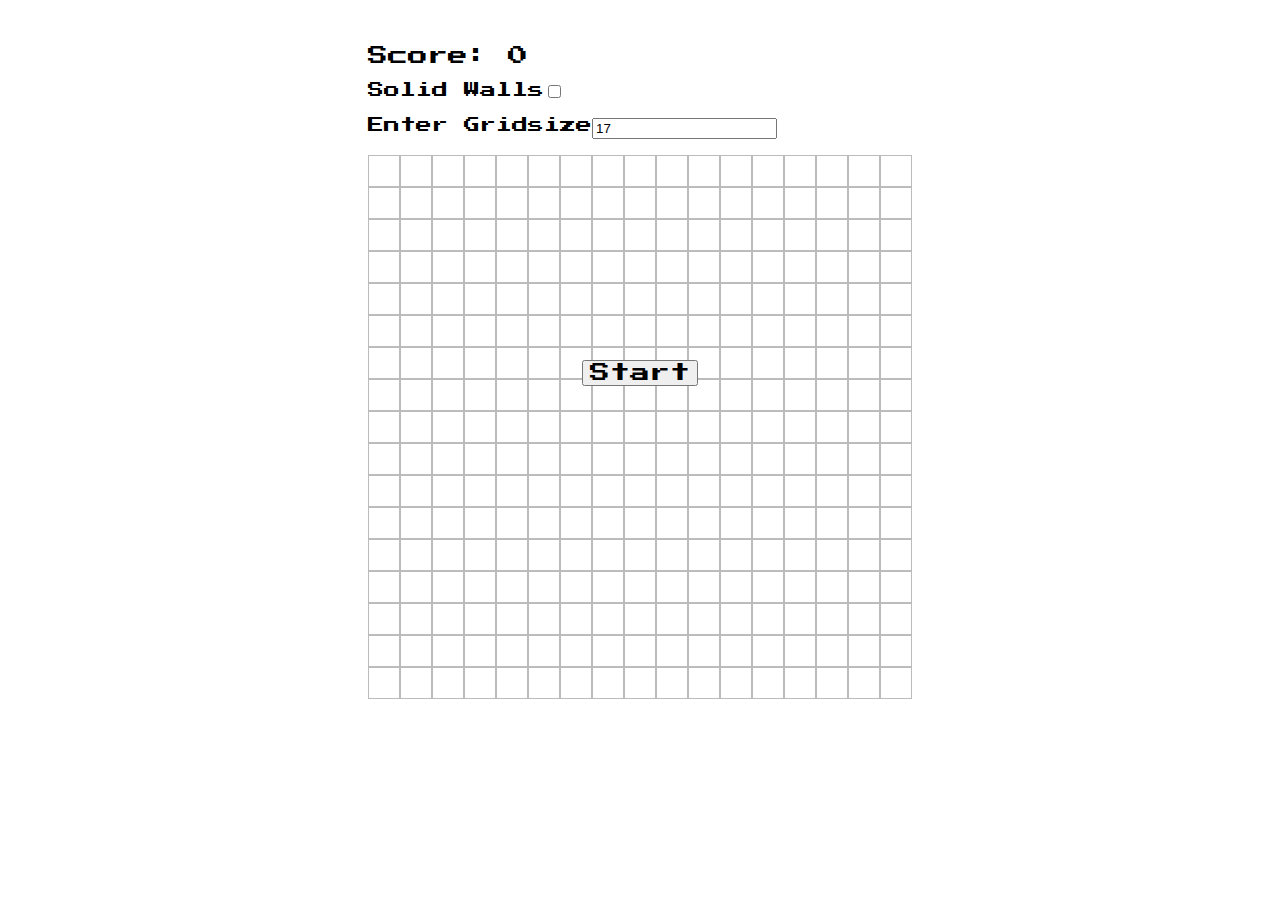
<file: snake.html>
<!DOCTYPE html>
<html>
<head>
    <meta charset='utf-8'>
    <meta http-equiv='X-UA-Compatible' content='IE=edge'>
    <title>Page Title</title>
    <meta name='viewport' content='width=device-width, initial-scale=1'>
    <link rel='stylesheet' type='text/css' media='screen' href='snake.css'>
    <script src='snake.js'></script>
</head>
<body onload="drawGrid()">
<div id="wrapper">
<button id="start" type="button" onclick=validGrid()>Start</button>
<div id="gameState"></div>
<div id="innerWrapper">
<div id="score">Score: 0</div>
<p>Solid Walls<input type="checkbox" id="solidWalls"></p>
<p>Enter Gridsize<input type="text" id="gridSize" value="17"></p>
<div id="grid"></div></div></div>   

</body>
</html>
</file>
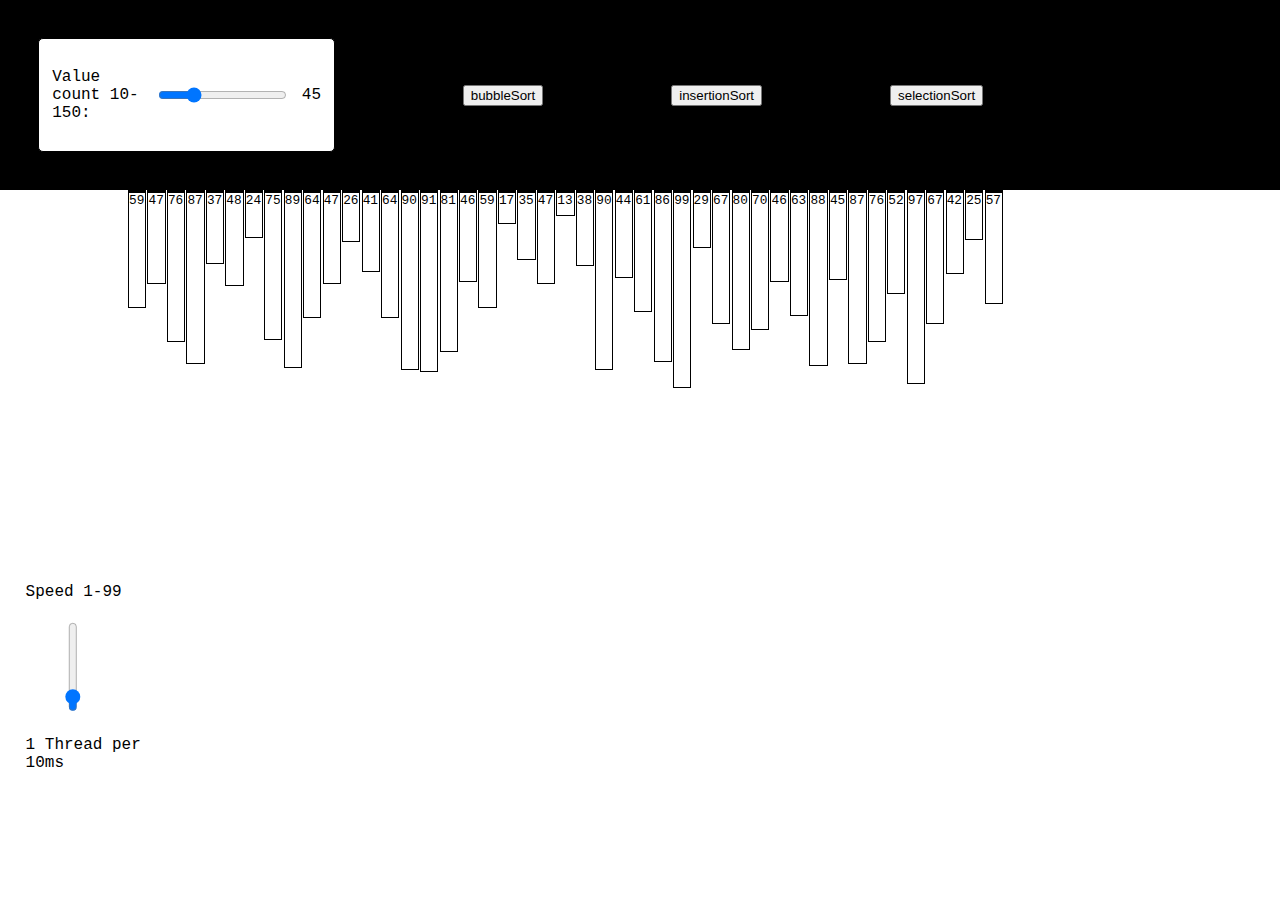
<file: sorting.html>
<!DOCTYPE html>
<html>

<head>
    <meta charset='utf-8'>
    <meta http-equiv='X-UA-Compatible' content='IE=edge'>
    <title>Page Title</title>
    <meta name='viewport' content='width=device-width, initial-scale=1'>
    <link rel='stylesheet' type='text/css' media='screen' href='sorting.css'>
    <script src='sorting.js'></script>
</head>

<body>
    <header>
        <div id="wrp">
        <p>Value count 10-150:</p>
        <input type="range" id="slider" value="45" min="10" max="150">
        <div id="values"></div> 
        </div>

        
        <input type="button" value="bubbleSort" id="sortButton" onclick="bubbleSort()">  
        <input type="button" value="insertionSort" id="sortButton" onclick="insertionSort()">
        <input type="button" value="selectionSort" id="sortButton" onclick="selectionSort()">    

    </header>
    <wrapper id="wrapper">

    </wrapper>
    <div id="speedBox">
        <div>Speed 1-99</div>
        <input type="range" id="speed" value="10" min="1" max="99">
        <div>1 Thread per</div>
        <div id="speedValues"></div>
    </div>
</body>
<script>
    slider = document.getElementById("slider");
    document.getElementById("values").innerHTML = document.getElementById("slider").value;
    genArray(document.getElementById("slider").value);
    slider.oninput = function () {
        document.getElementById("values").innerHTML = document.getElementById("slider").value;
        genArray(document.getElementById("slider").value);
    }
    speedDom = document.getElementById("speed");
    document.getElementById("speedValues").innerHTML = document.getElementById("speed").value+"ms";
    speedDom.oninput = function (){
    document.getElementById("speedValues").innerHTML = document.getElementById("speed").value+"ms";
    changeSpeed(document.getElementById("speed").value)
    }
 
</script>

</html>
</file>
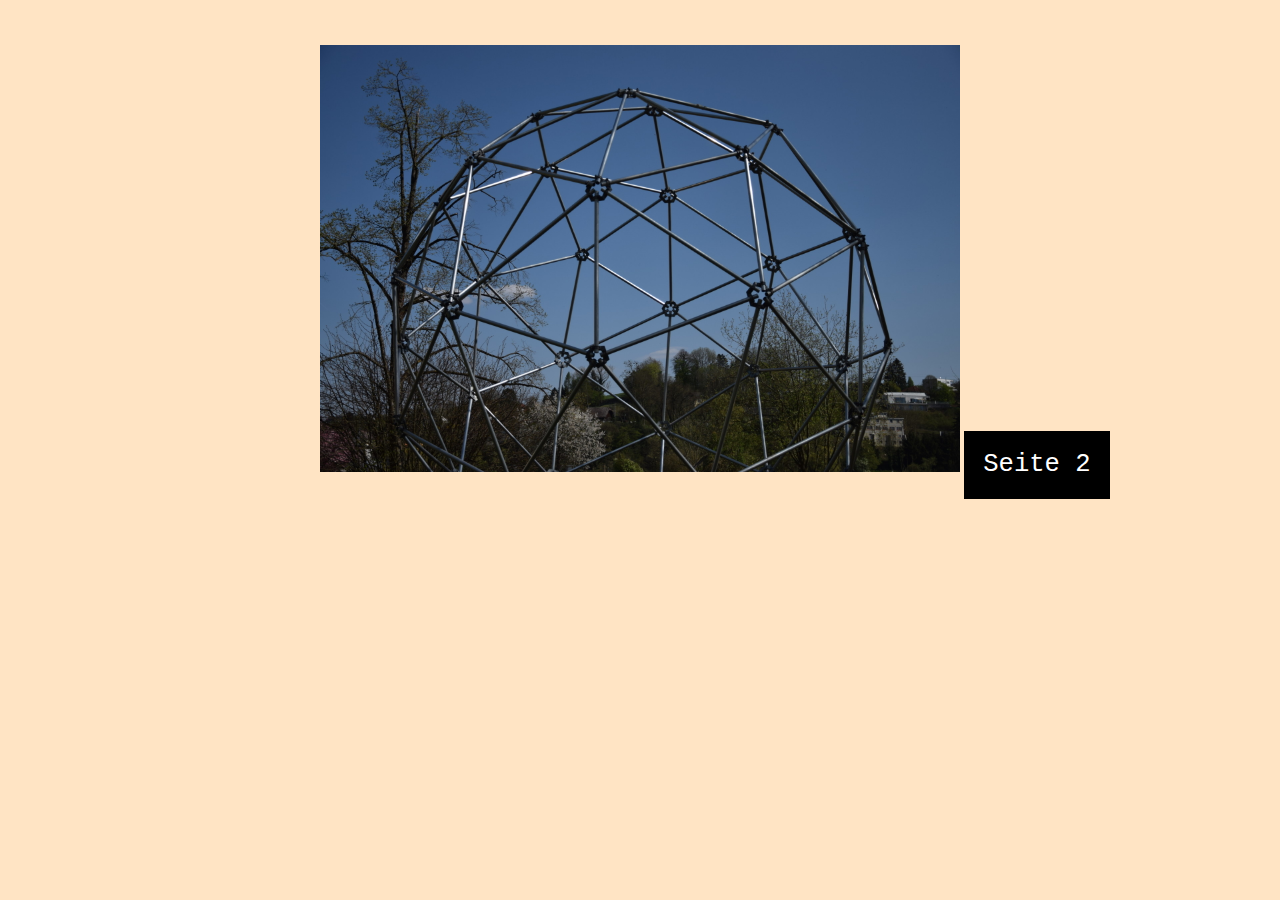
<file: ResponsivePictures/Responsiv1.html>
<!DOCTYPE html>
<html>
<head>
    <meta charset='utf-8'>
    <meta http-equiv='X-UA-Compatible' content='IE=edge'>
    <title>Page Title</title>
    <meta name='viewport' content='width=device-width, initial-scale=1'>
</head>
<style>

body{
background-color: bisque;
margin:0;
padding:0;
}
#img{
    width:50vw;
    margin-left:25vw;
    margin-top:5vh;
}
#button{
    text-decoration: none;
    font-size: 2vw;
    font-family: 'Courier New', Courier, monospace;
    color:white;
    background-color: black;
    padding:1.5vw;
}
#button:hover{
    background-color: bisque;
    color:black;
}

</style>
<body>
    <img id="img" sizes="(max-width: 1920px) 100vw, 1920px" src="Valentin_Seeger_MusterStrukturen_DSC_0291_jxlnge_c_scale,w_1920.jpg" alt=""> 
    <a id="button" href="./Responsiv2.html">Seite 2</a>
</body>
</html>
</file>
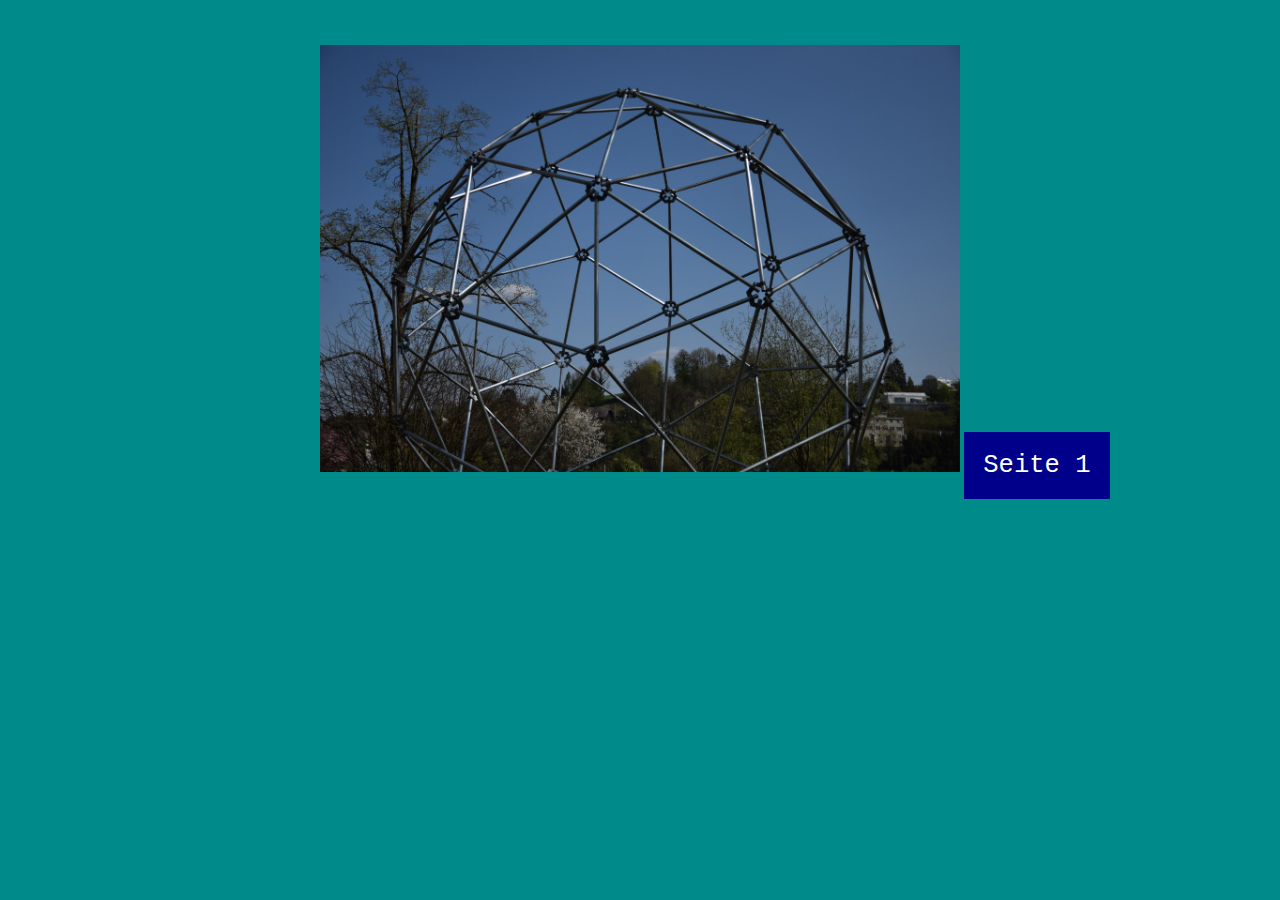
<file: ResponsivePictures/Responsiv2.html>
<!DOCTYPE html>
<html>
<head>
    <meta charset='utf-8'>
    <meta http-equiv='X-UA-Compatible' content='IE=edge'>
    <title>ResponsivPictures</title>
    <meta name='viewport' content='width=device-width, initial-scale=1'>

</head>
<style>
    body{
        padding:0;
        margin:0;
        background-color:darkcyan;
    }
    #img{
        width:50vw;
        margin-left:25vw;
        margin-top:5vh;
    }
    #button{
    text-decoration: none;
    font-size: 2vw;
    font-family: 'Courier New', Courier, monospace;
    color:white;
    background-color: darkblue;
    padding:1.5vw;
    }
    #button:hover{
    background-color: darkcyan;
    color:white;
}
</style>
<body>

   
    <img id="img" sizes="(max-width: 1920px) 100vw, 1920px"
    srcset="
    Valentin_Seeger_MusterStrukturen_DSC_0291_jxlnge_c_scale,w_400.jpg 400w,
    Valentin_Seeger_MusterStrukturen_DSC_0291_jxlnge_c_scale,w_807.jpg 807w,
    Valentin_Seeger_MusterStrukturen_DSC_0291_jxlnge_c_scale,w_1105.jpg 1105w,
    Valentin_Seeger_MusterStrukturen_DSC_0291_jxlnge_c_scale,w_1363.jpg 1363w,
    Valentin_Seeger_MusterStrukturen_DSC_0291_jxlnge_c_scale,w_1593.jpg 1593w,
    Valentin_Seeger_MusterStrukturen_DSC_0291_jxlnge_c_scale,w_1809.jpg 1809w,
    Valentin_Seeger_MusterStrukturen_DSC_0291_jxlnge_c_scale,w_1920.jpg 1920w"
    src="Valentin_Seeger_MusterStrukturen_DSC_0291_jxlnge_c_scale,w_1920.jpg"
    alt=""> 
    <a id="button" href="./Responsiv1.html">Seite 1</a>
</body>
</html>
</file>
<file: snake.css>
@font-face { font-family: GAMEFONT; src: url('./PressStart2P-Regular.ttf'); }
body{
    padding:0;
    margin:0;
}
td
{
	width: 30px;
	height: 30px;
	border: solid 1px #bbbbbb;
	margin: 0px;
    padding: 0px;
    
}

#wrapper{
	margin-top:20px;
	display:flex;
	flex-direction: column;
	align-items: center;
}

#start{
	font-family: GAMEFONT;
	font-size:20px;
	position: sticky;
	top:40%;
	display: block;
}

#gameState{
	font-family: GAMEFONT;
	font-size:20px;
	position: absolute;
	top:20%;
	
}
p{
	font-family: GAMEFONT;
}
#score{
	font-family: GAMEFONT;
	font-size:20px;	
}
#innerwrapper{
	display: flex;
	align-items: center;
}
</file>
<file: sorting.css>
body {
  margin: 0;
  padding: 0;
  font-family: "Courier New", Courier, monospace;
}

header {
  width: 100%;
  display: flex;
  align-items: center;
  padding: 3vw;
  background-color: black;
}
#values {
  margin-left: 1vw;
}
#wrp p {
  margin-right: 1vw;
}
#wrp {
  width: 21vw;
  display: flex;
  align-items: center;
  border-radius: 5px;
  border-width: 1px;
  border-style: solid;
  background-color: white;
  padding: 1vw;
}

#sortButton {
  margin-left: 10vw;
}
#wrapper {
  margin-left: 10%;
  margin-right: 10%;
  display: flex;
  font-size: 1vw;
}
.bar {
  box-sizing: border-box;
  margin-right: 0.1vw;
  border-left-width: 1px;
  border-bottom-width: 1px;
  border-right-width: 1px;
  border-style: solid;
}

#speed {
  transform: rotate(270deg);
  height: 10vw;
  width: 7vw;
}

#speedBox {
  position: absolute;
  left: 2vw;
  bottom: 10vw;
}
</file>
